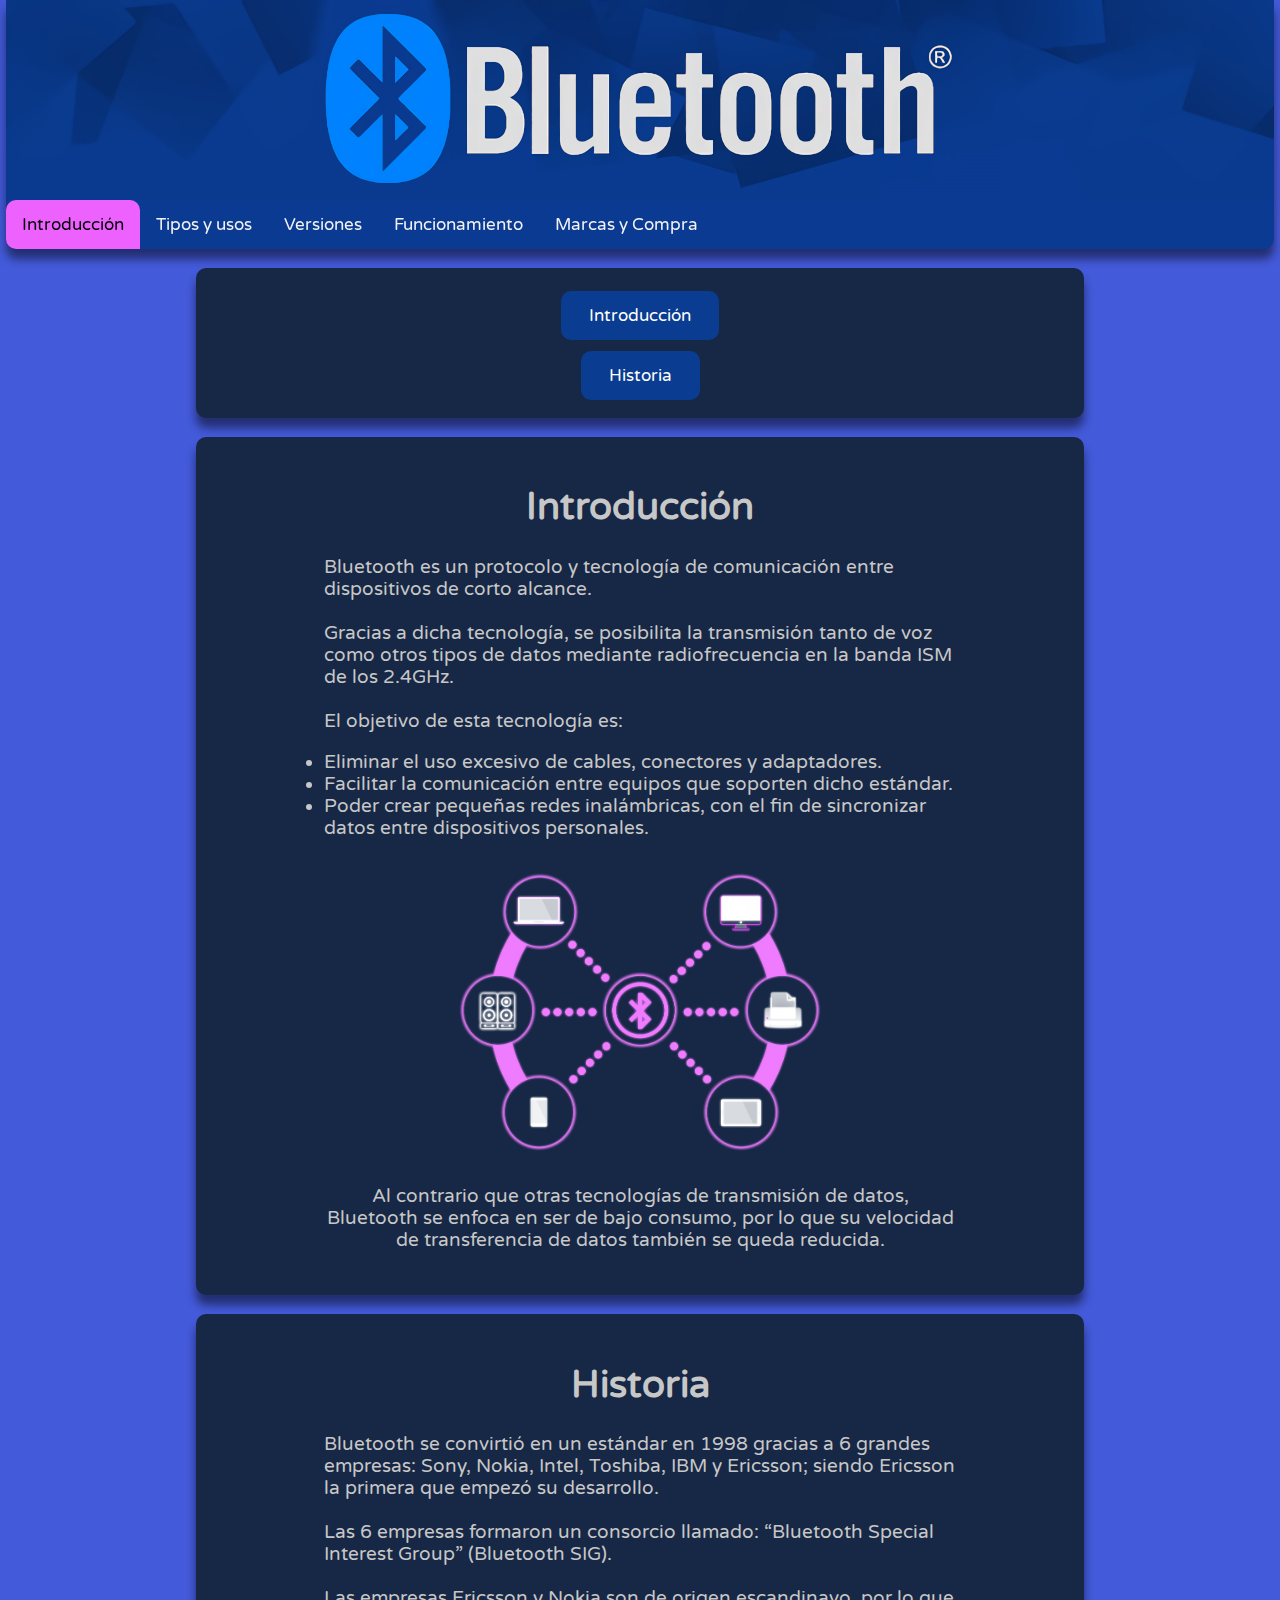
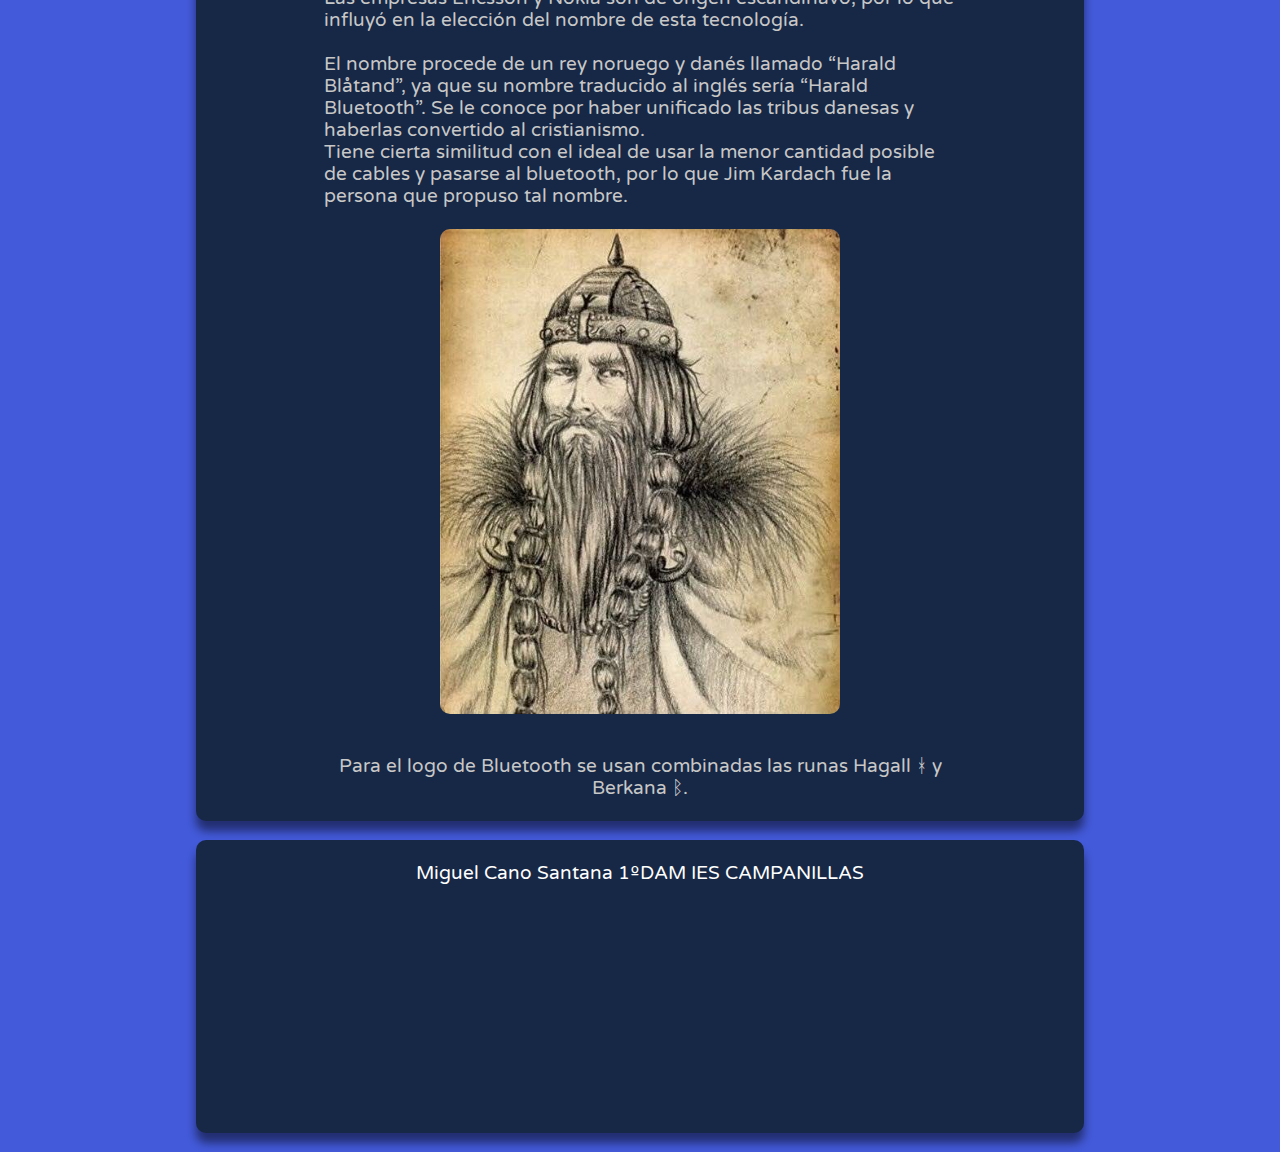
<file: index.html>
<!DOCTYPE html>
<html lang="es">
<head>
  <meta charset="UTF-8">
  <meta name="viewport" content="width=device-width, initial-scale=1.0">
  <meta http-equiv="X-UA-Compatible" content="ie=edge">
  <link href="https://fonts.googleapis.com/css?family=Varela+Round&display=swap" rel="stylesheet">
  <title>Bluetooth</title>
<link href="styles/main.css" rel="stylesheet">
<link rel="icon" href="images/favicon.ico" type="icon">

<script src="javascripts/main.js">
</script>


</head>
<body>

  <!-- Header -->
  <header>
  </header>

  <!-- NavBar -->
  <div class="navbar" id="myNavbar">
    <a href="index.html" class="active">Introducción</a>
    <a href="tipos.html" >Tipos y usos</a>
    <a href="versiones.html">Versiones</a>
    <a href="funcionamiento.html">Funcionamiento</a>
    <a href="marcas.html">Marcas y Compra</a>
    <a href="javascript:void(0);" style="font-size:15px;" class="icon" onclick="myFunction()">&#9776;</a>
  </div>
  
   <!-- Recuadro índice -->
  <div class = "recuadropagina">
    <p>
      <div class = "lista">
        <li> <br></li>
        <li><a class = "boton"; href="#jump1">Introducción</a></li>
        <li> <br></li>
        <li><a class = "boton"; href="#jump2">Historia</a></li>
        <li> <br> </li>
      </div>

    </p>

  </div>

   <!-- Recuadro Contenido 1 -->
   <div class = "recuadropagina">
      <br>
      <h1 class="titulo" id="jump1">Introducción</h1>
      <div class="texto">
        <p>
          Bluetooth es un protocolo y tecnología de comunicación entre dispositivos de corto alcance.<br>
          <br>
          Gracias a dicha tecnología, se posibilita la transmisión tanto de voz como otros tipos de datos mediante radiofrecuencia en la banda ISM de los 2.4GHz.<br>
          <br>
          El objetivo de esta tecnología es:
          <li>Eliminar el uso excesivo de cables, conectores y adaptadores.</li>
          <li>Facilitar la comunicación entre equipos que soporten dicho estándar.</li>
          <li>Poder crear pequeñas redes inalámbricas, con el fin de sincronizar datos entre dispositivos personales.</li>
          <br>
          <img class="imagentransparente" src="images/image1.png" alt="Dispositivos Bluetooth">
          <br>
          <div class="comentariocentrado">Al contrario que otras tecnologías de transmisión de datos, Bluetooth se enfoca en ser de bajo consumo, por lo que su velocidad de transferencia de datos también se queda reducida.</div>
          <br>
          <br>
        </p>
      </div>
    </div>  

   <!-- Recuadro Contenido 2 -->
   <div class = "recuadropagina">
      <br>
      <h1 class="titulo" id="jump2">Historia</h1>
      <div class="texto">
        <p>
          Bluetooth se convirtió en un estándar en 1998 gracias a 6 grandes empresas: Sony, Nokia, Intel, Toshiba, IBM y Ericsson; siendo Ericsson la primera que empezó su desarrollo.<br>
          <br>
          Las 6 empresas formaron un consorcio llamado: “Bluetooth Special Interest Group” (Bluetooth SIG).<br>
          <br>
          Las empresas Ericsson y Nokia son de origen escandinavo, por lo que influyó en la elección del nombre de esta tecnología.<br>
          <br>
          El nombre procede de un rey noruego y danés llamado “Harald Blåtand”, ya que su nombre traducido al inglés sería “Harald Bluetooth”.
          Se le conoce por haber unificado las tribus danesas y haberlas convertido al cristianismo.<br>
          Tiene cierta similitud con el ideal de usar la menor cantidad posible de cables y pasarse al bluetooth, por lo que Jim Kardach fue la persona que propuso tal nombre.<br>
          <br>

          <img class="imagenNOtransparente" src="images/image2.jpg" alt="Dispositivos Bluetooth">
          <br>
          <div class="comentariocentrado">Para el logo de Bluetooth se usan combinadas las runas Hagall ᚼ y Berkana ᛒ.</div>
          <br>
        </p>
      </div>
    </div>

<footer>
  <p>
    <br>
    Miguel Cano Santana 1ºDAM IES CAMPANILLAS <br>
    <br>
    <iframe src="https://www.google.com/maps/embed?pb=!1m18!1m12!1m3!1d3197.250108470297!2d-4.556652684375276!3d36.74056727875326!2m3!1f0!2f0!3f0!3m2!1i1024!2i768!4f13.1!3m3!1m2!1s0xd72f1d2fec00015%3A0xa10982d4c497c887!2sIES%20Campanillas%20FP%20PTA!5e0!3m2!1ses!2ses!4v1575588926547!5m2!1ses!2ses" width="99.5%" height="200" frameborder="0" style="border:0;" allowfullscreen="1"></iframe>
    <br>
    <br>
  </p>
</footer>


</body>
</html>
</file>
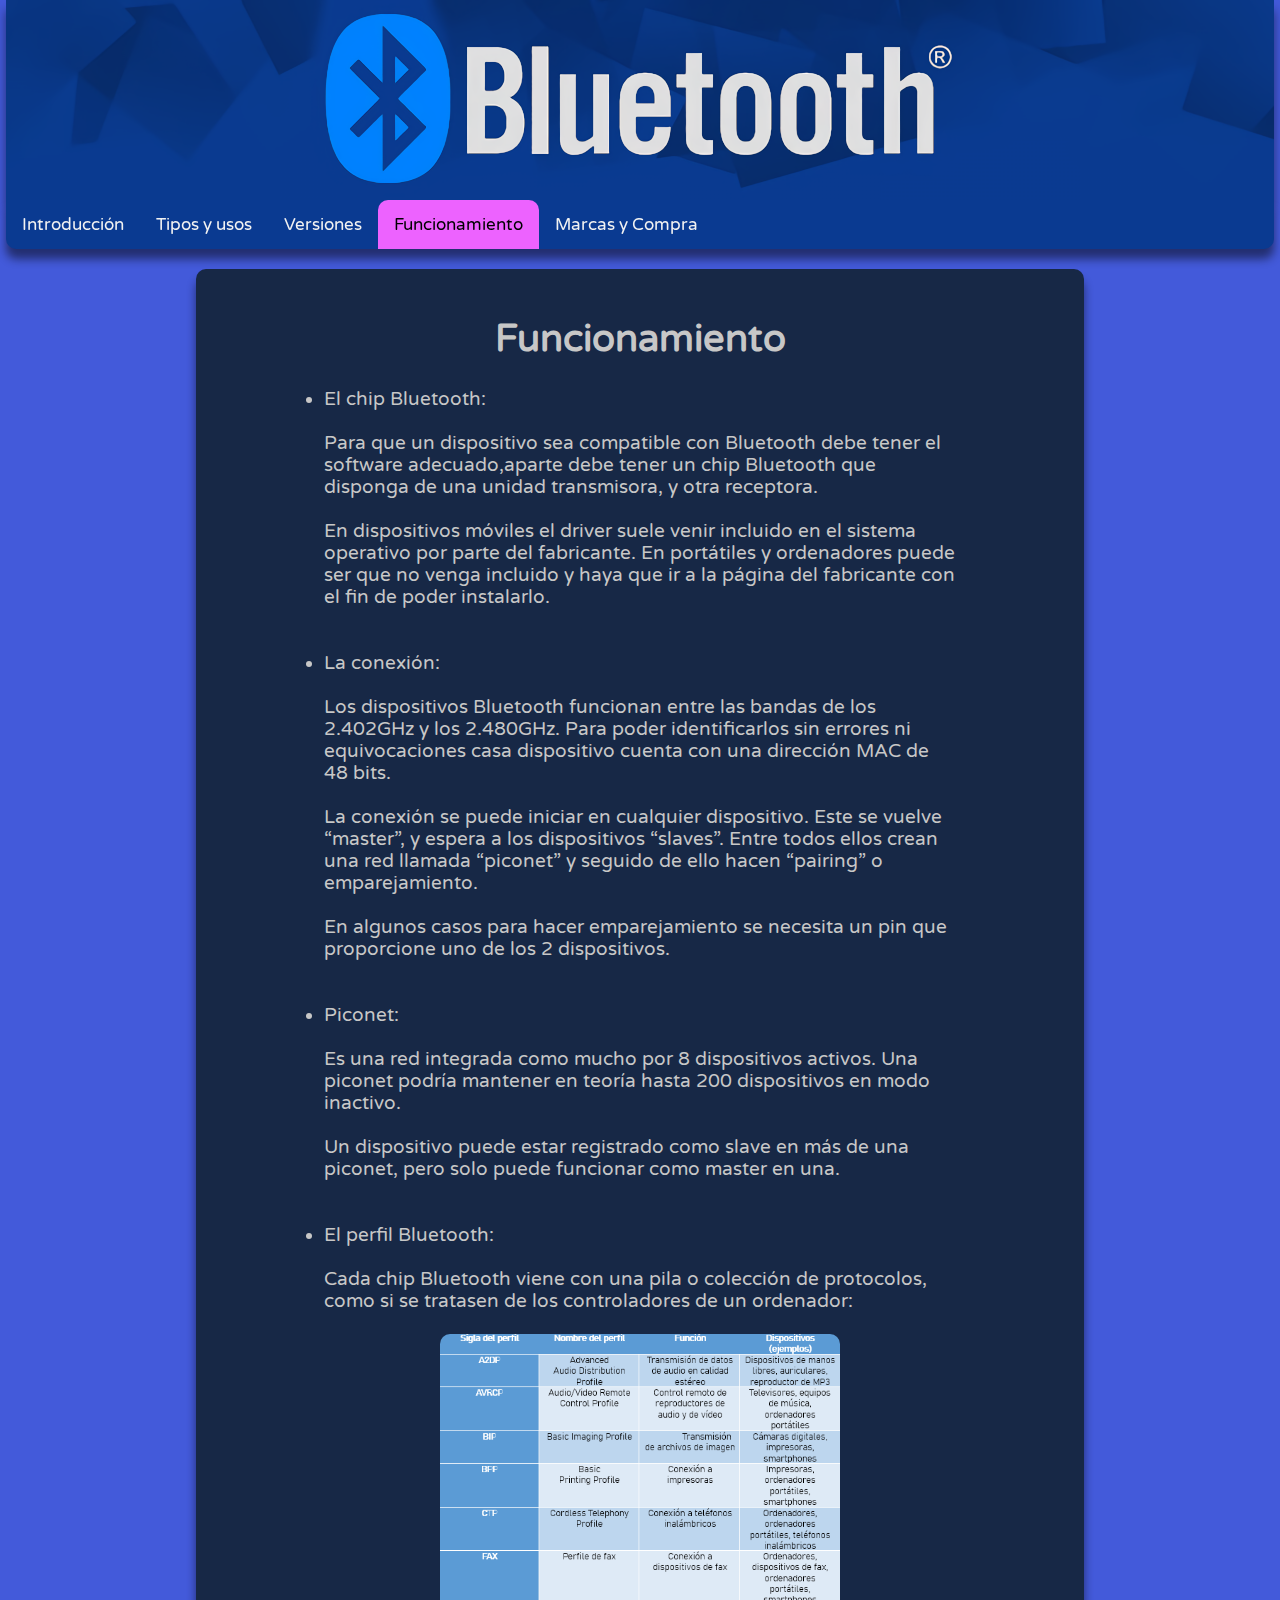
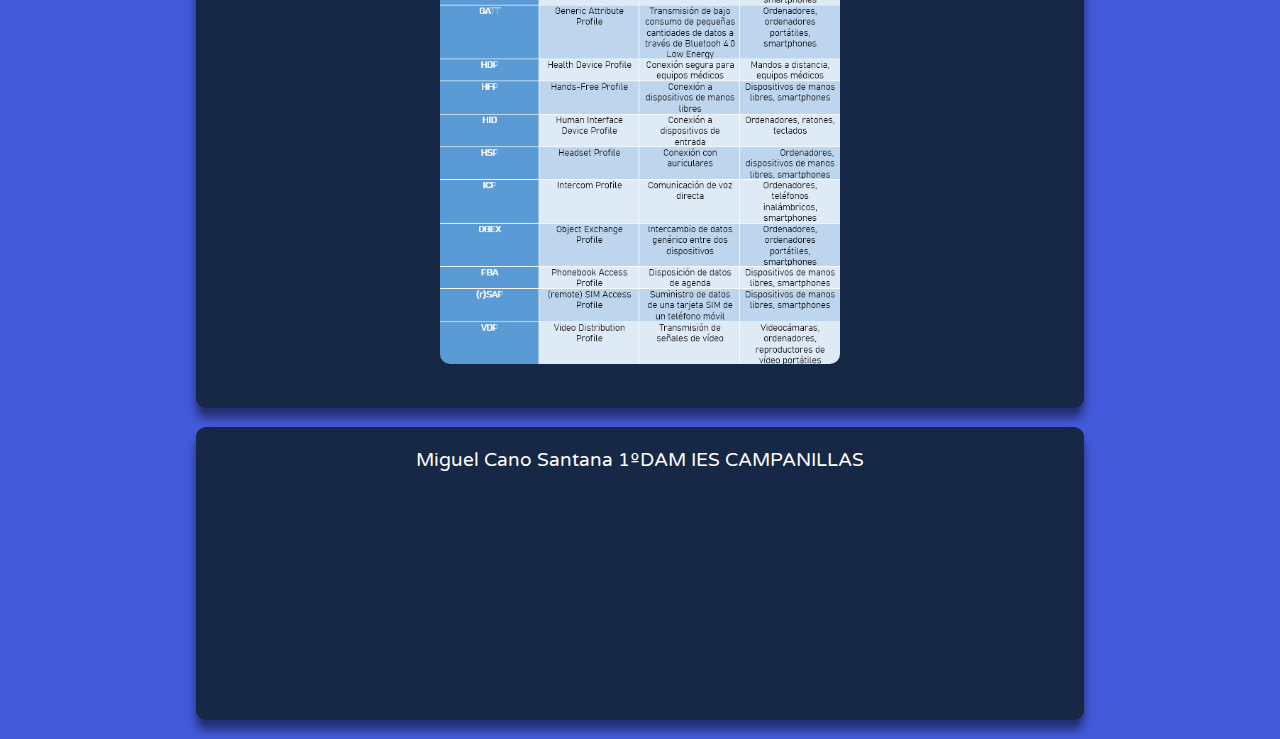
<file: funcionamiento.html>
<!DOCTYPE html>
<html lang="es">
<head>
  <meta charset="UTF-8">
  <meta name="viewport" content="width=device-width, initial-scale=1.0">
  <meta http-equiv="X-UA-Compatible" content="ie=edge">
  <link href="https://fonts.googleapis.com/css?family=Varela+Round&display=swap" rel="stylesheet">
  <title>Bluetooth</title>
<link href="styles/main.css" rel="stylesheet">
<link rel="icon" href="images/favicon.ico" type="icon">

<script src="javascripts/main.js">
</script>


</head>
<body>

  <!-- Header -->
  <header>
  </header>

  <!-- NavBar -->
  <div class="navbar" id="myNavbar">
    <a href="index.html" >Introducción</a>
    <a href="tipos.html" >Tipos y usos</a>
    <a href="versiones.html">Versiones</a>
    <a href="funcionamiento.html" class="active">Funcionamiento</a>
    <a href="marcas.html">Marcas y Compra</a>
    <a href="javascript:void(0);" style="font-size:15px;" class="icon" onclick="myFunction()">&#9776;</a>
  </div>

   <!-- Recuadro Contenido 1 -->
   <br>
   <div class = "recuadropagina">
      <br>
      <h1 class="titulo" id="jump1">Funcionamiento</h1>
      <div class="texto">
        <p>
          <li>El chip Bluetooth:</li>
          <br>
          Para que un dispositivo sea compatible con Bluetooth debe tener el software adecuado,aparte debe tener un chip Bluetooth que disponga de una unidad transmisora, y otra receptora. <br>
          <br>
          En dispositivos móviles el driver suele venir incluido en el sistema operativo por parte del fabricante.
          En portátiles y ordenadores puede ser que no venga incluido y haya que ir a la página del fabricante con el fin de poder instalarlo.<br>
          <br>
          <br>
          <li>La conexión:</li>
          <br>
          Los dispositivos Bluetooth funcionan entre las bandas de los 2.402GHz y los 2.480GHz. Para poder identificarlos sin errores ni equivocaciones casa dispositivo cuenta con una dirección MAC de 48 bits.<br>
          <br>
          La conexión se puede iniciar en cualquier dispositivo. Este se vuelve “master”, y espera a los dispositivos “slaves”.
          Entre todos ellos crean una red llamada “piconet” y seguido de ello hacen “pairing” o emparejamiento.<br>
          <br>
          En algunos casos para hacer emparejamiento se necesita un pin que proporcione uno de los 2 dispositivos.<br>
          <br>
          <br>
          <li>Piconet:</li>
          <br>
          Es una red integrada como mucho por 8 dispositivos activos. Una piconet podría mantener en teoría hasta 200 dispositivos en modo inactivo.<br>
          <br>
          Un dispositivo puede estar registrado como slave en más de una piconet, pero solo puede funcionar como master en una.<br>
          <br>
          <br>
          <li>El perfil Bluetooth:</li>
          <br>
          Cada chip Bluetooth viene con una pila o colección de protocolos, como si se tratasen de los controladores de un ordenador:<br>
          <br>
          <img class="imagenNOtransparente" src="images/tabla3.png" alt="Dispositivos Bluetooth">
          <br>
          <br>
          
        </p>
      </div>
    </div>  
    </div>

<footer>
  <p>
    <br>
    Miguel Cano Santana 1ºDAM IES CAMPANILLAS <br>
    <br>
    <iframe src="https://www.google.com/maps/embed?pb=!1m18!1m12!1m3!1d3197.250108470297!2d-4.556652684375276!3d36.74056727875326!2m3!1f0!2f0!3f0!3m2!1i1024!2i768!4f13.1!3m3!1m2!1s0xd72f1d2fec00015%3A0xa10982d4c497c887!2sIES%20Campanillas%20FP%20PTA!5e0!3m2!1ses!2ses!4v1575588926547!5m2!1ses!2ses" width="99.5%" height="200" frameborder="0" style="border:0;" allowfullscreen="1"></iframe>
    <br>
    <br>
  </p>
</footer>


</body>
</html>
</file>
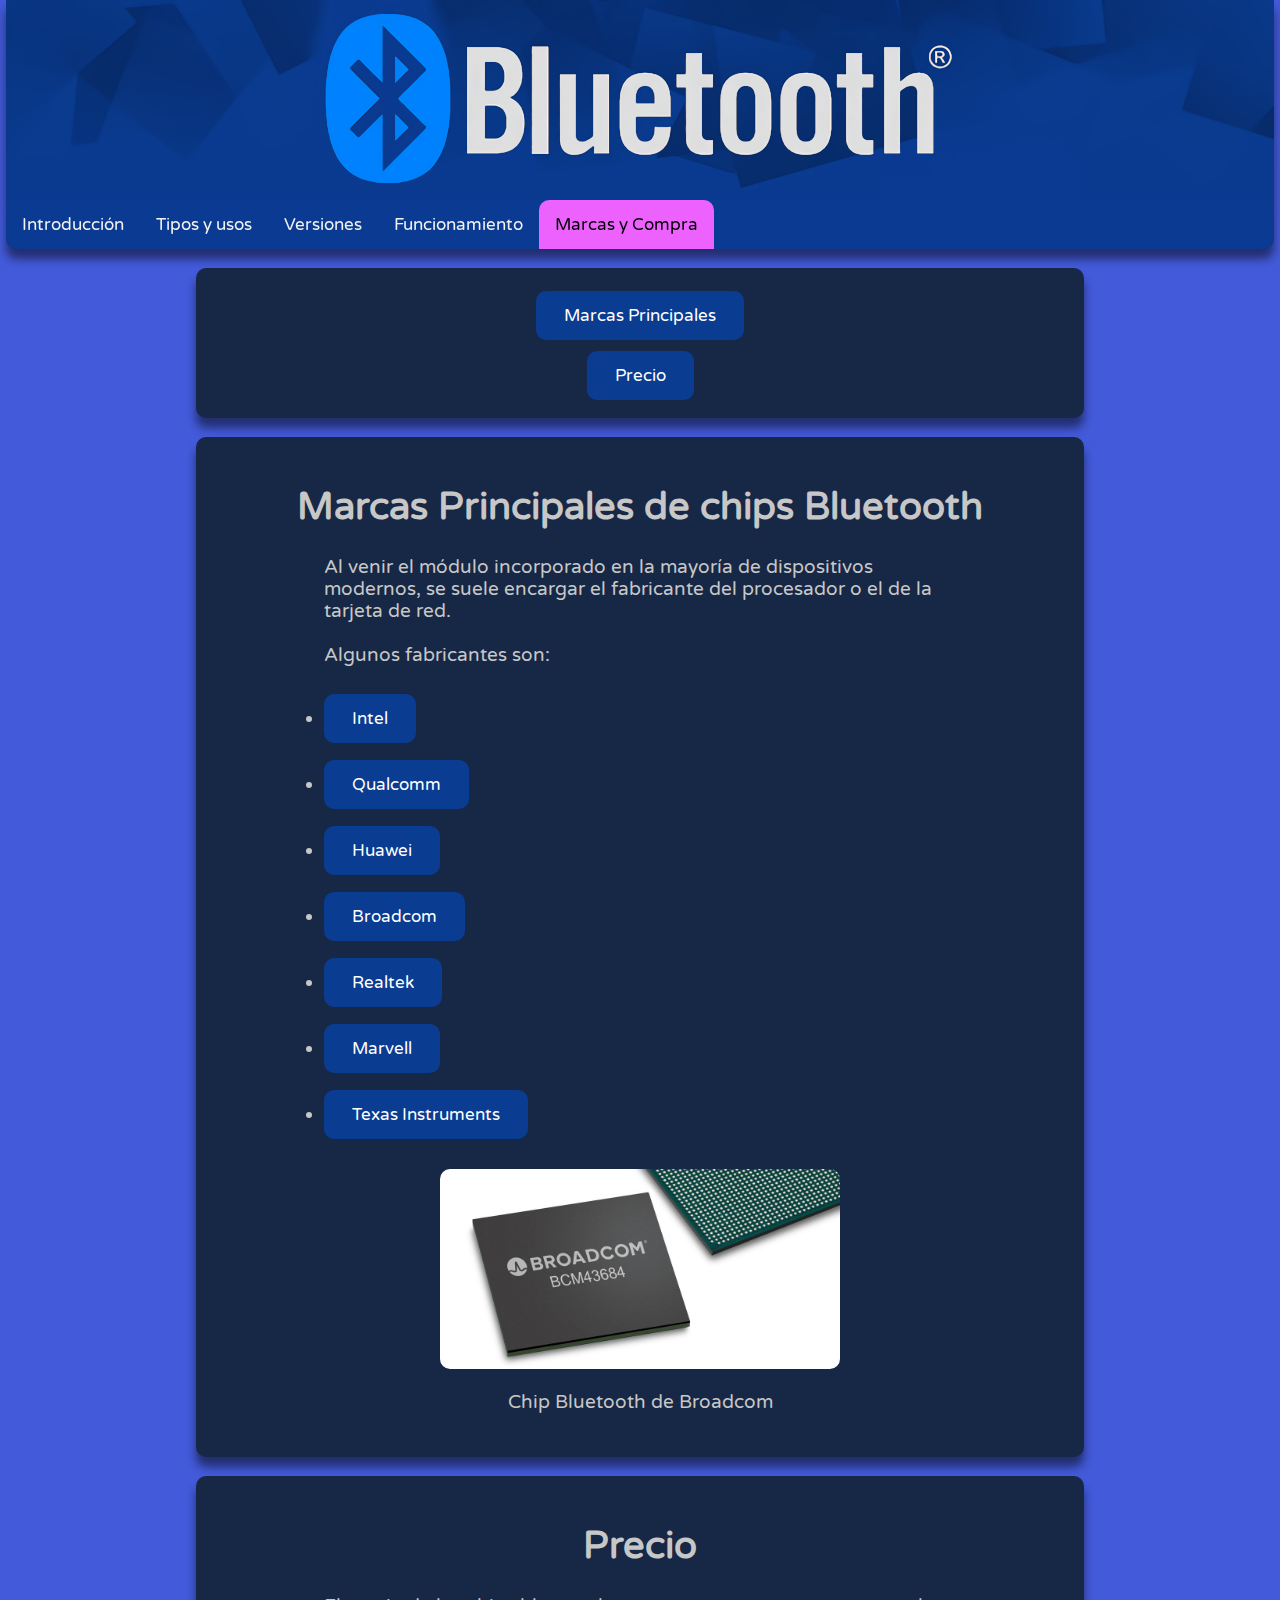
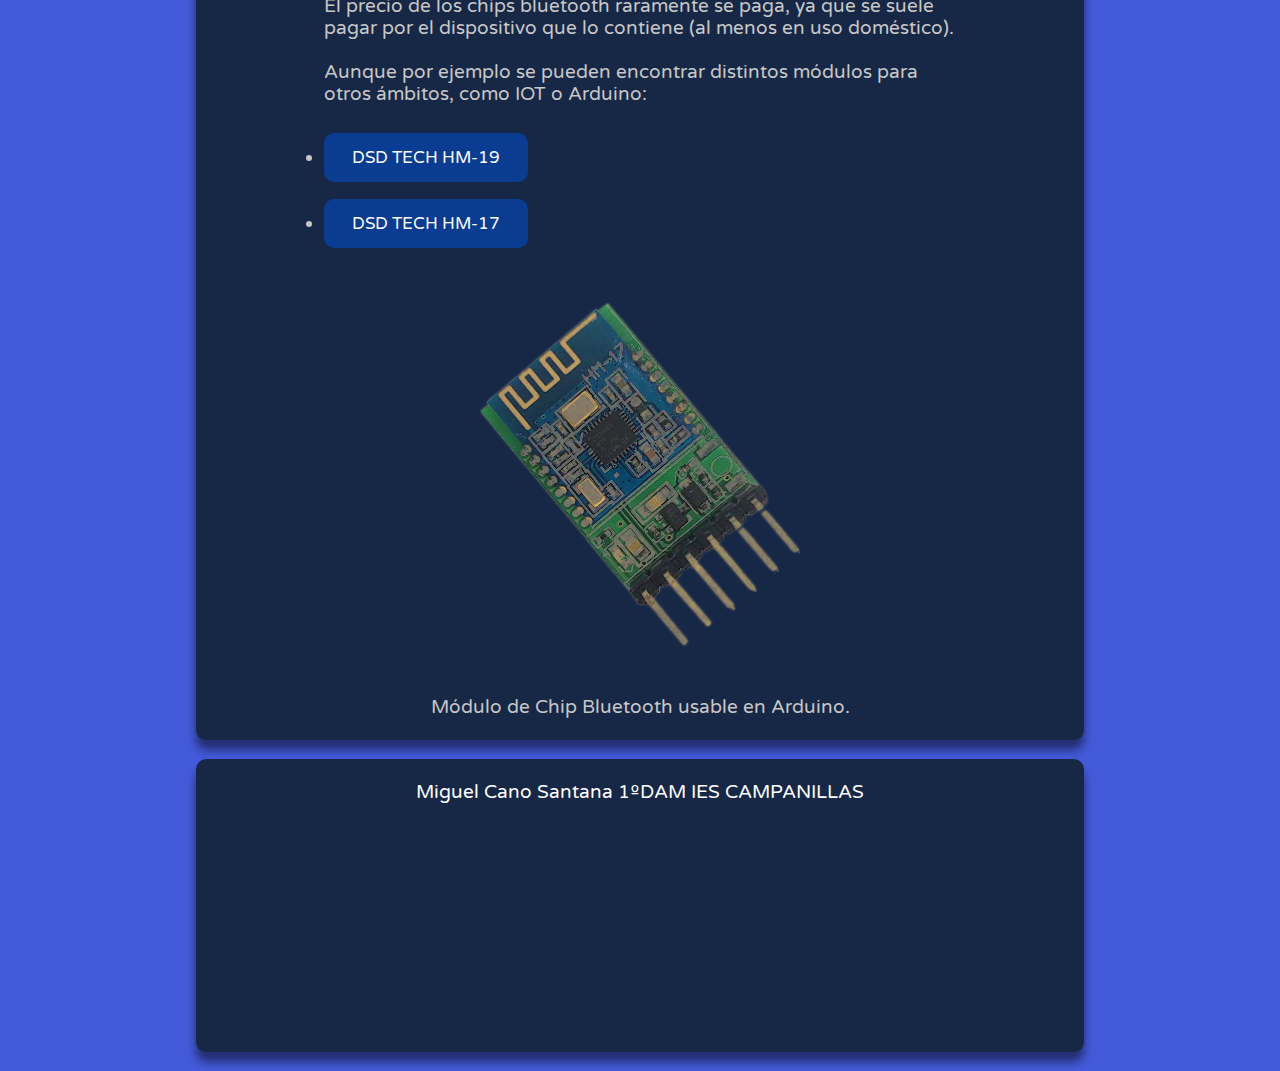
<file: marcas.html>
<!DOCTYPE html>
<html lang="es">
<head>
  <meta charset="UTF-8">
  <meta name="viewport" content="width=device-width, initial-scale=1.0">
  <meta http-equiv="X-UA-Compatible" content="ie=edge">
  <link href="https://fonts.googleapis.com/css?family=Varela+Round&display=swap" rel="stylesheet">
  <title>Bluetooth</title>
<link href="styles/main.css" rel="stylesheet">
<link rel="icon" href="images/favicon.ico" type="icon">

<script src="javascripts/main.js">
</script>


</head>
<body>

  <!-- Header -->
  <header>
  </header>

  <!-- NavBar -->
  <div class="navbar" id="myNavbar">
    <a href="index.html" >Introducción</a>
    <a href="tipos.html" >Tipos y usos</a>
    <a href="versiones.html">Versiones</a>
    <a href="funcionamiento.html" >Funcionamiento</a>
    <a href="marcas.html" class="active">Marcas y Compra</a>
    <a href="javascript:void(0);" style="font-size:15px;" class="icon" onclick="myFunction()">&#9776;</a>
  </div>
  
   <!-- Recuadro índice -->
  <div class = "recuadropagina">
    <p>
      <div class = "lista">
        <li> <br></li>
        <li><a class = "boton"; href="#jump1">Marcas Principales</a></li>
        <li> <br></li>
        <li><a class = "boton"; href="#jump2">Precio</a></li>
        <li> <br> </li>
      </div>

    </p>

  </div>

   <!-- Recuadro Contenido 1 -->
   <div class = "recuadropagina">
      <br>
      <h1 class="titulo" id="jump1">Marcas Principales de chips Bluetooth</h1>
      <div class="texto">
        <p>
          Al venir el módulo incorporado en la mayoría de dispositivos modernos, se suele encargar el fabricante del procesador o el de la tarjeta de red.<br>
          <br>
          Algunos fabricantes son:<br>
          <br>
          <li><a class = "boton" href="https://www.intel.es/" target="_blank">Intel</a></li>
          <br>
          <br>
          <li><a class = "boton" href="https://www.qualcomm.com/" target="_blank">Qualcomm</a></li>
          <br>
          <br>
          <li><a class = "boton" href="https://www.huawei.com/en/" target="_blank">Huawei</a></li>
          <br>
          <br>
          <li><a class = "boton" href=" https://www.broadcom.com/" target="_blank">Broadcom</a></li>
          <br>
          <br>
          <li><a class = "boton" href="https://www.realtek.com/en/" target="_blank">Realtek</a></li>
          <br>
          <br>
          <li><a class = "boton" href="https://www.marvell.com/" target="_blank">Marvell</a></li>
          <br>
          <br>
          <li><a class = "boton" href="http://www.ti.com/" target="_blank">Texas Instruments</a></li>
          <br>
          <br>
          <img class="imagenNOtransparente" src="images/image4.jpg" alt="Dispositivos Bluetooth">
          <br>
          <div class="comentariocentrado">Chip Bluetooth de Broadcom</div>
          <br>
          <br>
        </p>
      </div>
    </div>  

   <!-- Recuadro Contenido 2 -->
   <div class = "recuadropagina">
      <br>
      <h1 class="titulo" id="jump2">Precio</h1>
      <div class="texto">
        <p>
          El precio de los chips bluetooth raramente se paga, ya que se suele pagar por el dispositivo que lo contiene (al menos en uso doméstico).<br>
          <br>
          Aunque por ejemplo se pueden encontrar distintos módulos para otros ámbitos, como IOT o Arduino:<br>
          <br>
          <li><a class = "boton" href="https://www.amazon.es/DSD-TECH-Bluetooth-CC2640R2F-Arduino/dp/B07MBLVHH8/ref=sr_1_2_sspa?__mk_es_ES=%C3%85M%C3%85%C5%BD%C3%95%C3%91&keywords=bluetooth+chip&qid=1575325788&sr=8-2-spons&psc=1&spLa=[base64]" target="_blank">DSD TECH HM-19</a></li>
          <br>
          <br>
          <li><a class = "boton" href="https://www.amazon.es/DSD-TECH-Bluetooth-CC2640R2F-Compatible/dp/B07GNZFDH2/ref=sr_1_4?__mk_es_ES=%C3%85M%C3%85%C5%BD%C3%95%C3%91&keywords=bluetooth+chip&qid=1575325788&sr=8-4" target="_blank">DSD TECH HM-17</a></li>
          
          <br>
          <br>

          <img class="imagenNOtransparente" src="images/chip.png" alt="Dispositivos Bluetooth">
          <br>
          <div class="comentariocentrado">Módulo de Chip Bluetooth usable en Arduino.</div>
          <br>
        </p>
      </div>
    </div>

<footer>
  <p>
    <br>
    Miguel Cano Santana 1ºDAM IES CAMPANILLAS <br>
    <br>
    <iframe src="https://www.google.com/maps/embed?pb=!1m18!1m12!1m3!1d3197.250108470297!2d-4.556652684375276!3d36.74056727875326!2m3!1f0!2f0!3f0!3m2!1i1024!2i768!4f13.1!3m3!1m2!1s0xd72f1d2fec00015%3A0xa10982d4c497c887!2sIES%20Campanillas%20FP%20PTA!5e0!3m2!1ses!2ses!4v1575588926547!5m2!1ses!2ses" width="99.5%" height="200" frameborder="0" style="border:0;" allowfullscreen="1"></iframe>
    <br>
    <br>
  </p>
</footer>


</body>
</html>
</file>
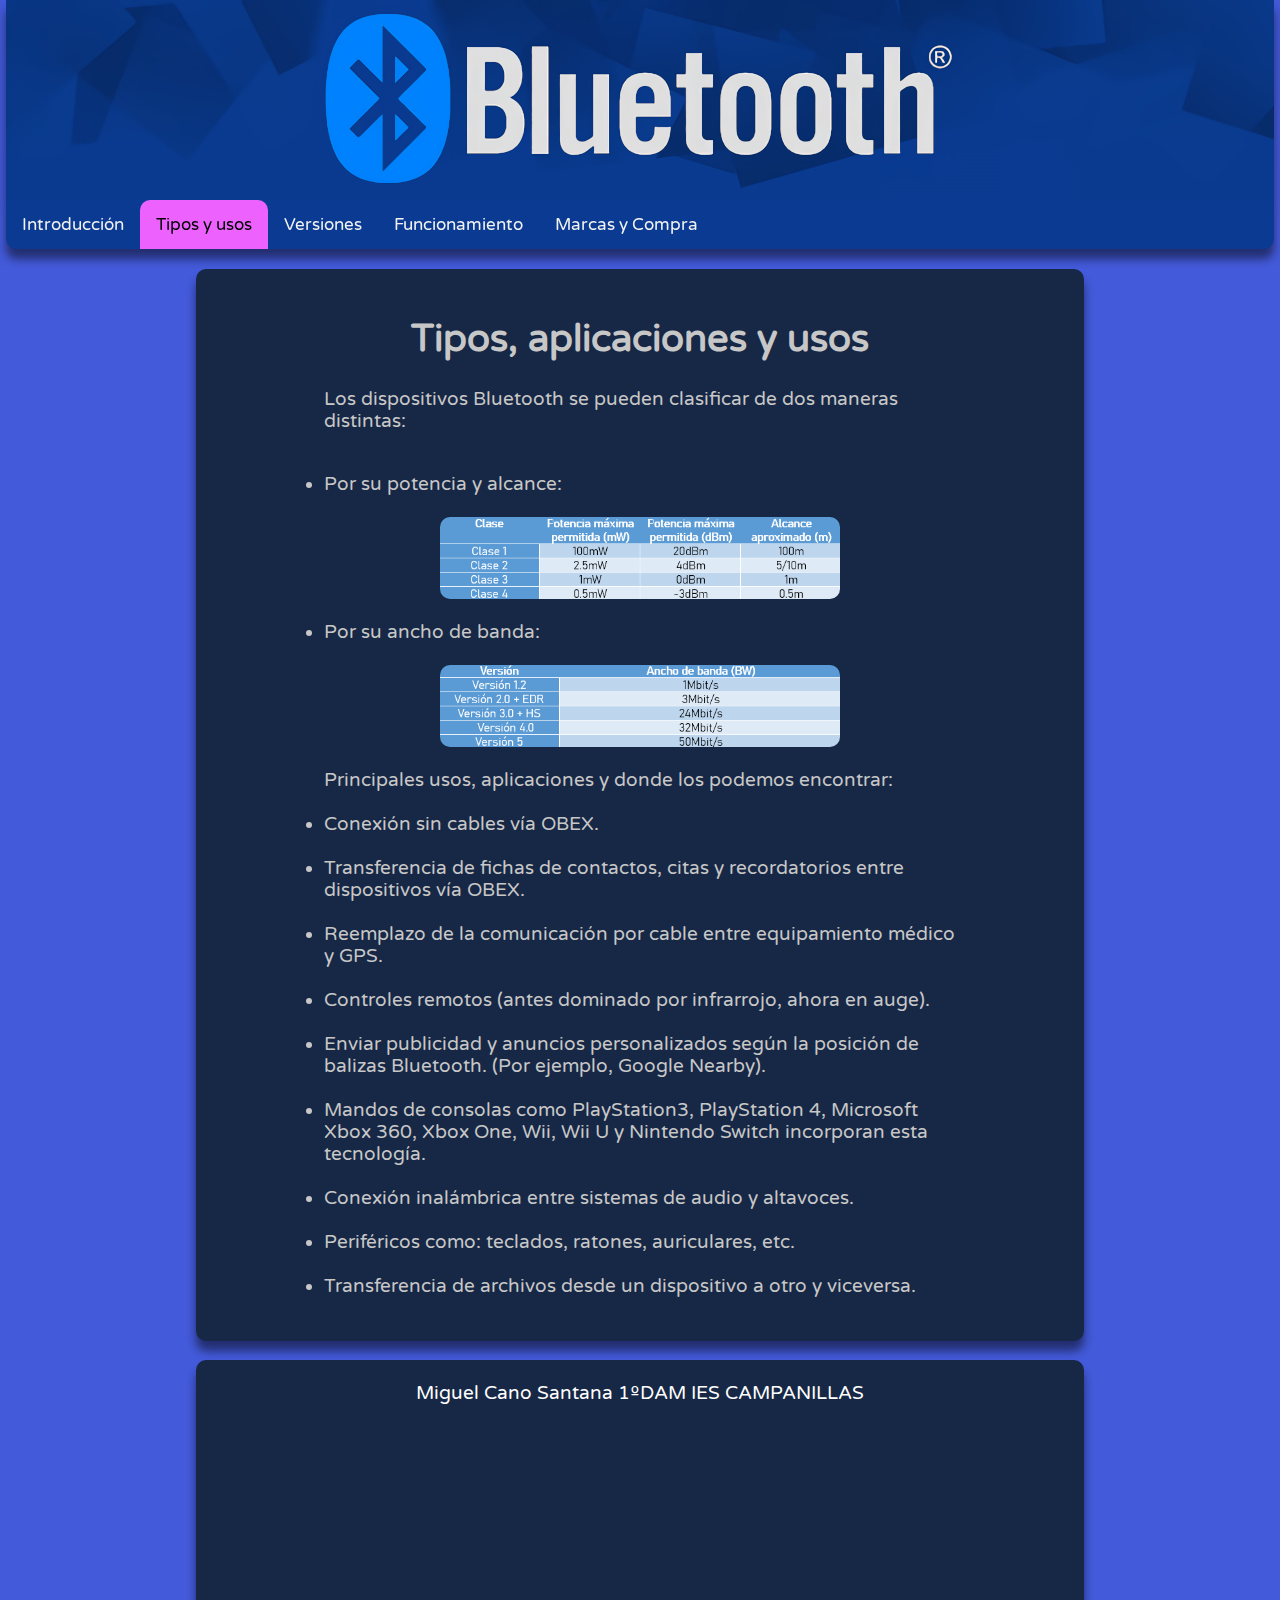
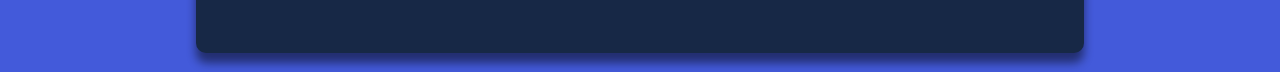
<file: tipos.html>
<!DOCTYPE html>
<html lang="es">
<head>
  <meta charset="UTF-8">
  <meta name="viewport" content="width=device-width, initial-scale=1.0">
  <meta http-equiv="X-UA-Compatible" content="ie=edge">
  <link href="https://fonts.googleapis.com/css?family=Varela+Round&display=swap" rel="stylesheet">
  <title>Bluetooth</title>
<link href="styles/main.css" rel="stylesheet">
<link rel="icon" href="images/favicon.ico" type="icon">

<script src="javascripts/main.js">
</script>


</head>
<body>

  <!-- Header -->
  <header>
  </header>

  <!-- NavBar -->
  <div class="navbar" id="myNavbar">
    <a href="index.html" >Introducción</a>
    <a href="tipos.html" class="active">Tipos y usos</a>
    <a href="versiones.html">Versiones</a>
    <a href="funcionamiento.html" >Funcionamiento</a>
    <a href="marcas.html" >Marcas y Compra</a>
    <a href="javascript:void(0);" style="font-size:15px;" class="icon" onclick="myFunction()">&#9776;</a>
  </div>
  
   <!-- Recuadro Contenido 1 -->
   <br>
   <div class = "recuadropagina">
      <br>
      <h1 class="titulo" id="jump1">Tipos, aplicaciones y usos</h1>
      <div class="texto">
        <p>
          Los dispositivos Bluetooth se pueden clasificar de dos maneras distintas:<br>
          <br>

          <li>Por su potencia y alcance:</li>
          <br>
          <img class="imagenNOtransparente" src="images/tabla1.png" alt="Dispositivos Bluetooth">
          <br>
          <li>Por su ancho de banda:</li>
          <br>
          <img class="imagenNOtransparente" src="images/tabla2.png" alt="Dispositivos Bluetooth">
          <br>
          Principales usos, aplicaciones y donde los podemos encontrar: <br>
          <br>
          <li>Conexión sin cables vía OBEX.</li>
          <br>
          <li>Transferencia de fichas de contactos, citas y recordatorios entre dispositivos vía OBEX.</li>
          <br>
          <li>Reemplazo de la comunicación por cable entre equipamiento médico y GPS.</li>
          <br>
          <li>Controles remotos (antes dominado por infrarrojo, ahora en auge).</li>
          <br>
          <li>Enviar publicidad y anuncios personalizados según la posición de balizas Bluetooth. (Por ejemplo, Google Nearby).</li>
          <br>
          <li>Mandos de consolas como PlayStation3, PlayStation 4, Microsoft Xbox 360, Xbox One, Wii, Wii U y Nintendo Switch incorporan esta tecnología.</li>
          <br>
          <li>Conexión inalámbrica entre sistemas de audio y altavoces.</li>
          <br>
          <li>Periféricos como: teclados, ratones, auriculares, etc.</li>
          <br>
          <li>Transferencia de archivos desde un dispositivo a otro y viceversa.</li>
          <br>
          <br>
        </p>
      </div>
    </div>  

    </div>

<footer>
  <p>
    <br>
    Miguel Cano Santana 1ºDAM IES CAMPANILLAS <br>
    <br>
    <iframe src="https://www.google.com/maps/embed?pb=!1m18!1m12!1m3!1d3197.250108470297!2d-4.556652684375276!3d36.74056727875326!2m3!1f0!2f0!3f0!3m2!1i1024!2i768!4f13.1!3m3!1m2!1s0xd72f1d2fec00015%3A0xa10982d4c497c887!2sIES%20Campanillas%20FP%20PTA!5e0!3m2!1ses!2ses!4v1575588926547!5m2!1ses!2ses" width="99.5%" height="200" frameborder="0" style="border:0;" allowfullscreen="1"></iframe>
    <br>
    <br>
  </p>
</footer>


</body>
</html>
</file>
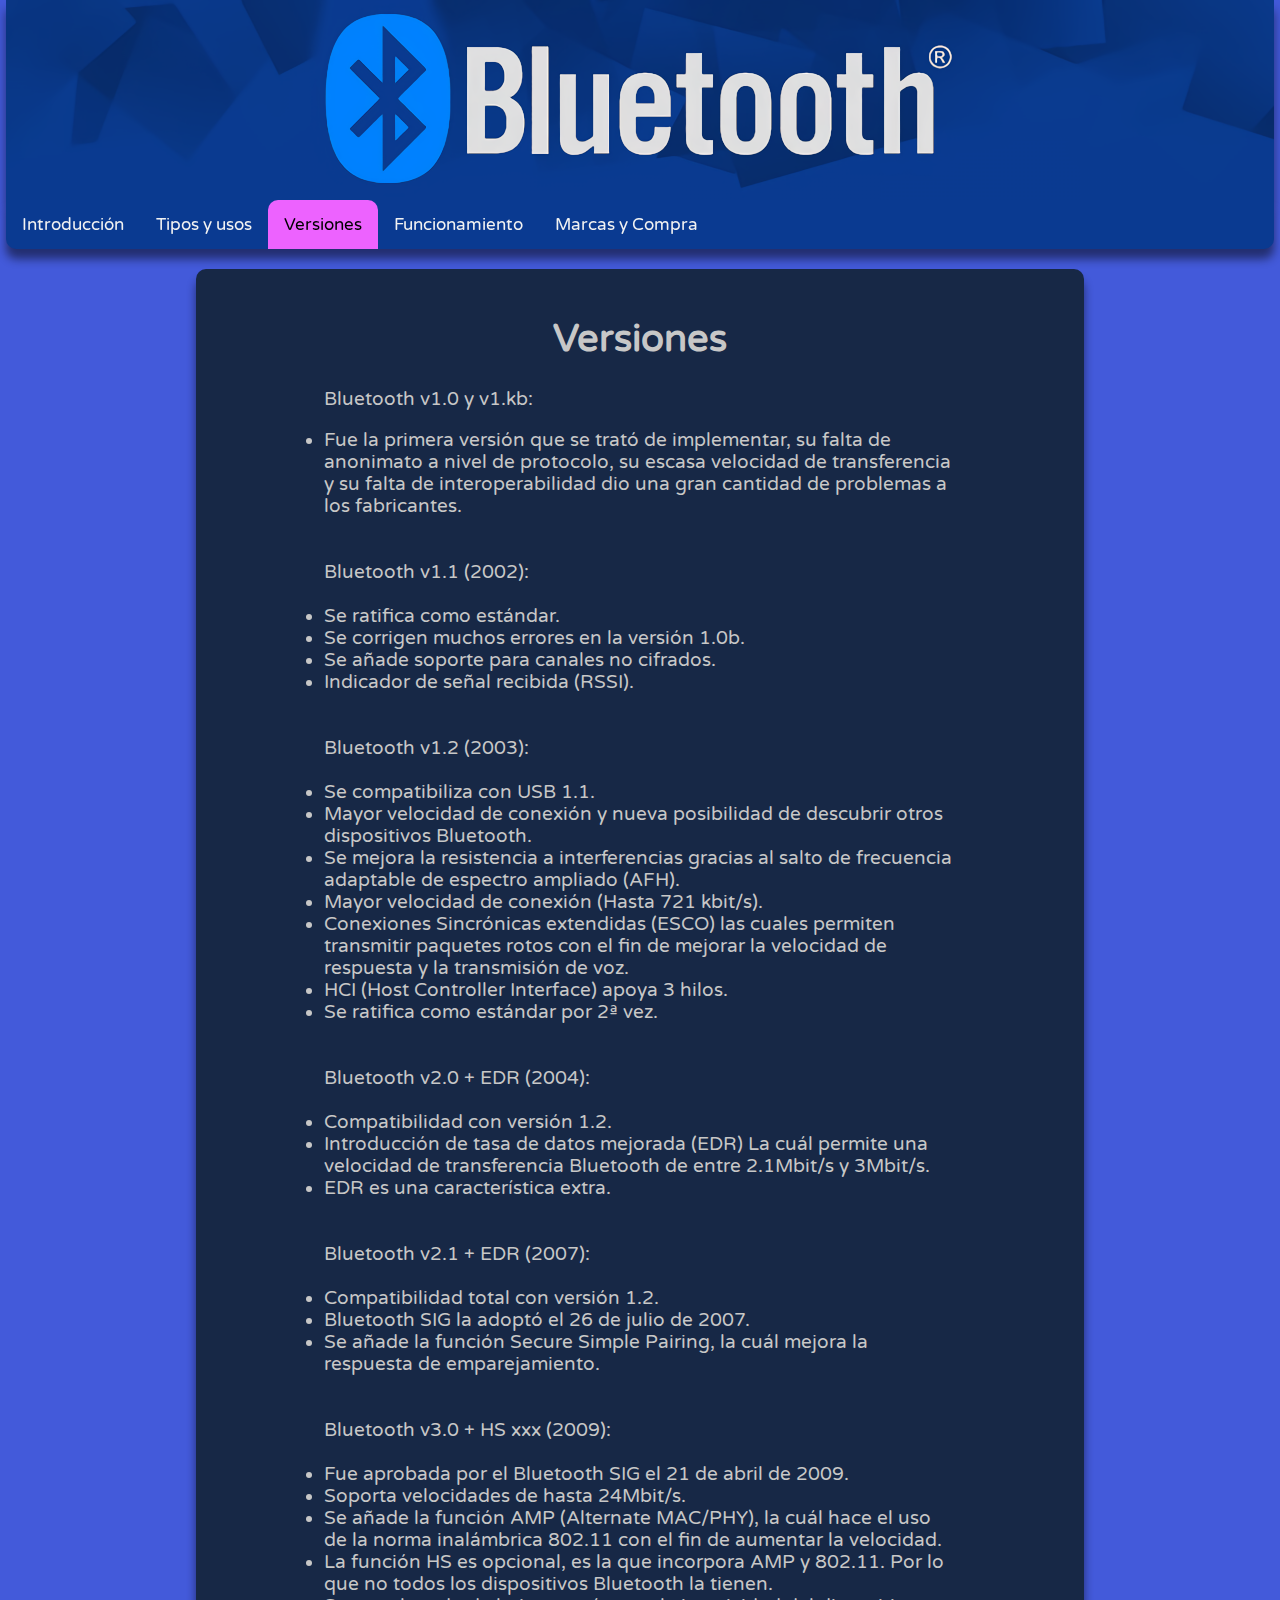
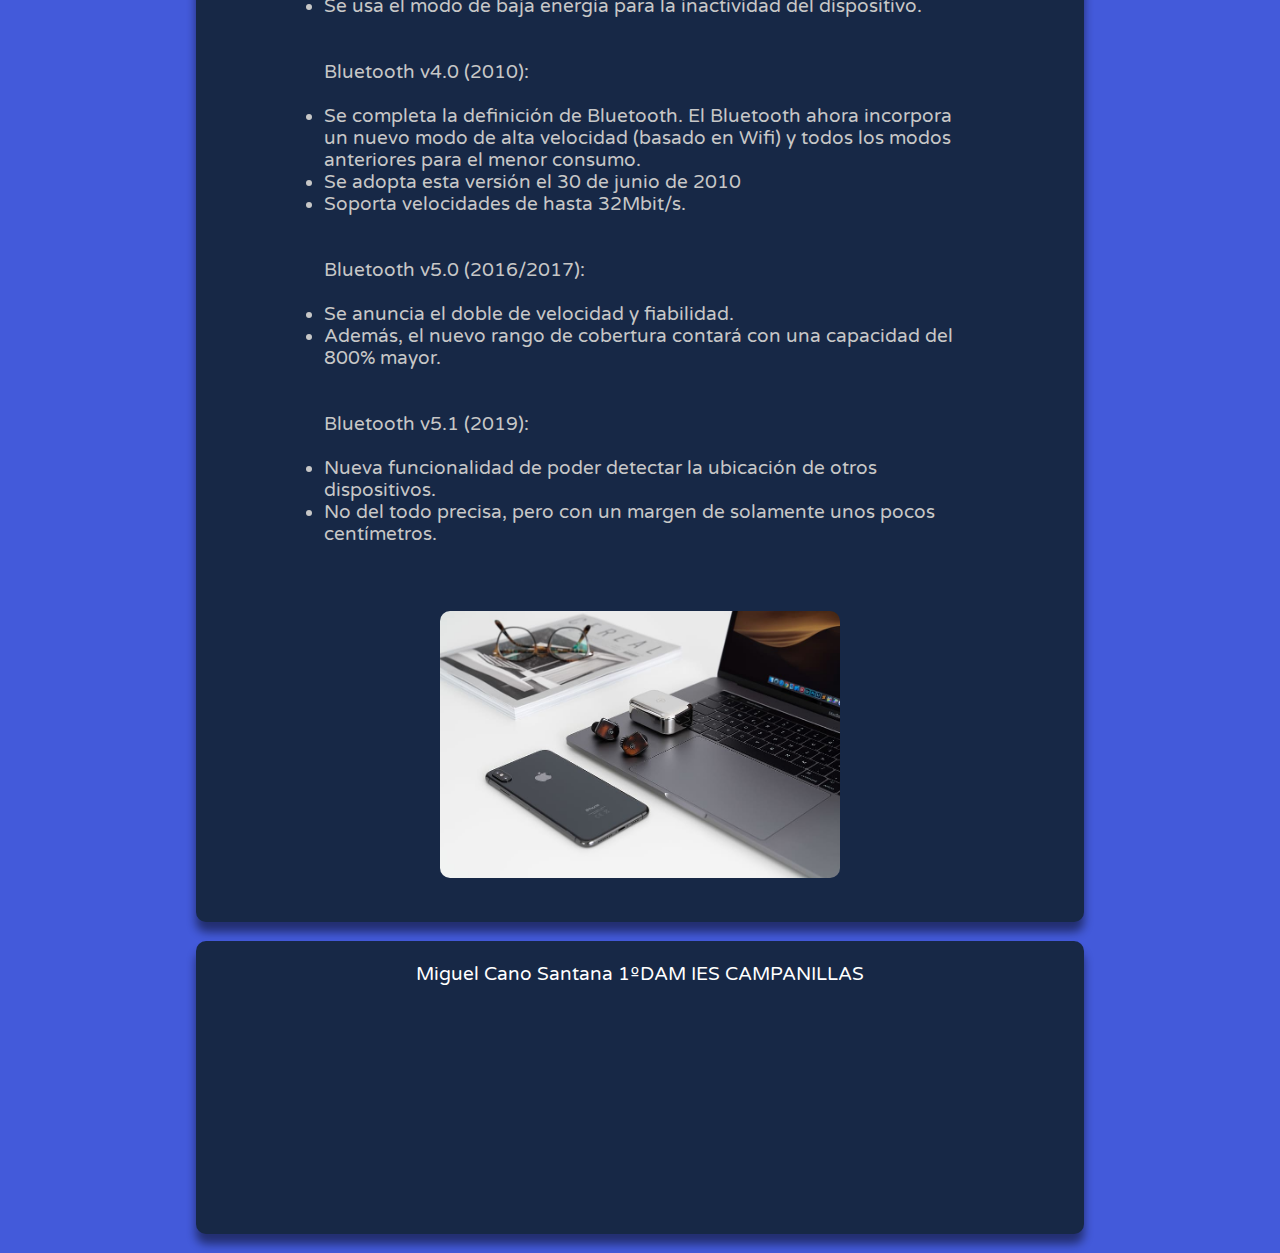
<file: versiones.html>
<!DOCTYPE html>
<html lang="es">
<head>
  <meta charset="UTF-8">
  <meta name="viewport" content="width=device-width, initial-scale=1.0">
  <meta http-equiv="X-UA-Compatible" content="ie=edge">
  <link href="https://fonts.googleapis.com/css?family=Varela+Round&display=swap" rel="stylesheet">
  <title>Bluetooth</title>
<link href="styles/main.css" rel="stylesheet">
<link rel="icon" href="images/favicon.ico" type="icon">

<script src="javascripts/main.js">
</script>


</head>
<body>

  <!-- Header -->
  <header>
  </header>

  <!-- NavBar -->
  <div class="navbar" id="myNavbar">
    <a href="index.html" >Introducción</a>
    <a href="tipos.html" >Tipos y usos</a>
    <a href="versiones.html" class="active">Versiones</a>
    <a href="funcionamiento.html" >Funcionamiento</a>
    <a href="marcas.html" >Marcas y Compra</a>
    <a href="javascript:void(0);" style="font-size:15px;" class="icon" onclick="myFunction()">&#9776;</a>
  </div>

   <!-- Recuadro Contenido 1 -->
   <br>
   <div class = "recuadropagina">
      <br>
      <h1 class="titulo" id="jump1">Versiones</h1>
      <div class="texto">
        <p>
          Bluetooth v1.0 y v1.kb:
          <li>Fue la primera versión que se trató de implementar, su falta de anonimato a nivel de protocolo, su escasa velocidad de transferencia y su falta de interoperabilidad dio una gran cantidad de problemas a los fabricantes.</li> 
          <br>
          <br>

          Bluetooth v1.1 (2002): <br>
          <br>
          <li>Se ratifica como estándar.</li>
          <li>Se corrigen muchos errores en la versión 1.0b.</li>
          <li>Se añade soporte para canales no cifrados.</li>
          <li>Indicador de señal recibida (RSSI).</li>
          <br>
          <br>   

          Bluetooth v1.2 (2003): <br>
          <br>
          <li>Se compatibiliza con USB 1.1.</li>
          <li>Mayor velocidad de conexión y nueva posibilidad de descubrir otros dispositivos Bluetooth.</li>
          <li>Se mejora la resistencia a interferencias gracias al salto de frecuencia adaptable de espectro ampliado (AFH).</li>
          <li>Mayor velocidad de conexión (Hasta 721 kbit/s).</li>
          <li>Conexiones Sincrónicas extendidas (ESCO) las cuales permiten transmitir paquetes rotos con el fin de mejorar la velocidad de respuesta y la transmisión de voz.</li>
          <li>HCI (Host Controller Interface) apoya 3 hilos.</li>
          <li>Se ratifica como estándar por 2ª vez.</li>
          <br>
          <br>

          Bluetooth v2.0 + EDR (2004): <br>
          <br>
          <li>Compatibilidad con versión 1.2.</li>
          <li>Introducción de tasa de datos mejorada (EDR) La cuál permite una velocidad de transferencia Bluetooth de entre 2.1Mbit/s y 3Mbit/s.</li>
          <li>EDR es una característica extra.</li>
          <br>
          <br>

          Bluetooth v2.1 + EDR (2007): <br>
          <br>
          <li>Compatibilidad total con versión 1.2.</li>
          <li>Bluetooth SIG la adoptó el 26 de julio de 2007.</li>
          <li>Se añade la función Secure Simple Pairing, la cuál mejora la respuesta de emparejamiento.</li>
          <br>
          <br>

          Bluetooth v3.0 + HS xxx (2009): <br>
          <br>
          <li>Fue aprobada por el Bluetooth SIG el 21 de abril de 2009.</li>
          <li>Soporta velocidades de hasta 24Mbit/s.</li>
          <li>Se añade la función AMP (Alternate MAC/PHY), la cuál hace el uso de la norma inalámbrica 802.11 con el fin de aumentar la velocidad.</li>
          <li>La función HS es opcional, es la que incorpora AMP y 802.11. Por lo que no todos los dispositivos Bluetooth la tienen.</li>
          <li>Se usa el modo de baja energía para la inactividad del dispositivo.</li>  
          <br>
          <br>

          Bluetooth v4.0 (2010): <br>
          <br>
          <li>Se completa la definición de Bluetooth. El Bluetooth ahora incorpora un nuevo modo de alta velocidad (basado en Wifi) y todos los modos anteriores para el menor consumo. </li>
          <li>Se adopta esta versión el 30 de junio de 2010</li>
          <li>Soporta velocidades de hasta 32Mbit/s.</li>
          <br>
          <br>

          Bluetooth v5.0 (2016/2017): <br>
          <br>
          <li>Se anuncia el doble de velocidad y fiabilidad.</li>
          <li>Además, el nuevo rango de cobertura contará con una capacidad del 800% mayor.</li>
          <br>
          <br>

          Bluetooth v5.1 (2019): <br>
          <br>
          <li>Nueva funcionalidad de poder detectar la ubicación de otros dispositivos.</li>
          <li>No del todo precisa, pero con un margen de solamente unos pocos centímetros.</li>
          <br>
          <br> 
                   

          <br>
          <img class="imagenNOtransparente" src="images/image3.jpg" alt="Dispositivos Bluetooth">
          <br>
          <br>
        </p>
      </div>
    </div>  
    </div>

<footer>
  <p>
    <br>
    Miguel Cano Santana 1ºDAM IES CAMPANILLAS <br>
    <br>
    <iframe src="https://www.google.com/maps/embed?pb=!1m18!1m12!1m3!1d3197.250108470297!2d-4.556652684375276!3d36.74056727875326!2m3!1f0!2f0!3f0!3m2!1i1024!2i768!4f13.1!3m3!1m2!1s0xd72f1d2fec00015%3A0xa10982d4c497c887!2sIES%20Campanillas%20FP%20PTA!5e0!3m2!1ses!2ses!4v1575588926547!5m2!1ses!2ses" width="99.5%" height="200" frameborder="0" style="border:0;" allowfullscreen="1"></iframe>
    <br>
    <br>
  </p>
</footer>


</body>
</html>
</file>
<file: styles/main.css>
/*----------------------------------------------------------------------------------------------*/
/*Body*/
body {
  margin-top: 0px;
  margin-bottom: 0px;
  font-family: 'Varela Round', sans-serif;
  background-color: #435ada;
}

/*----------------------------------------------------------------------------------------------*/
/*Header*/
header {position: relative;
  background-image: url("../images/header.png");
  background-size: cover;
  background-position: center;
  height:200px;
  margin-top: 0px;
  margin-bottom: 0px;
  box-shadow: 0px 10px 10px 0px rgba(0, 0, 0, 0.486);
  
}

/*----------------------------------------------------------------------------------------------*/
/*Navbar*/
.navbar {
  overflow: hidden;
  background-color:#0A3A91;  
  position: fixed;
  width: 100%;
  margin-bottom: 0px;
  box-shadow: 0px 10px 10px 0px  rgba(0, 0, 0, 0.486);

}

.navbar a {
  float: left;
  display: block;
  color: #f2f2f2;
  text-align: center;
  padding: 14px 16px;
  text-decoration: none;
  font-size: 17px;
}

.navbar a:hover {
  transition: background-color 0.25s;
  color: rgb(255, 255, 255);
}

.navbar a.active {
  background-color:#ed62ff;
  transition: background-color 0.25s;
  color: black;
}

.navbar .icon {
  display: none;
}

@media screen and (max-width: 819px) {
  /* Pone la barra de navegación abajo en el smartphone */
  .navbar {width: 100%; bottom: 0;
           position: fixed;
           border-radius: 20px 20px 20px 20px;
           margin: auto;

          }

  .navbar a{ font-size: 21x;

  }
  .navbar a:not(:first-child) {display: none;}
  .navbar a.icon {
    float: right;
    display: block; 
  }
  .navbar.responsive .icon {
    position: absolute;
    right: 0;
    bottom:0;
  }
  .navbar.responsive a {
    float: none;
    display: block;
    text-align: center;
  }

  .navbar a.active { border-radius: 20px 20px 20px 20px;
  }

  /*Margen 0 de body en móvil*/
  body {margin-left: 0px;
        margin-right: 0px;
        margin-bottom: 80px;}

  header{background-size: cover;
         background-image: url("../images/small.png");
         border-radius: 0px 0px 20px 20px;
        }
}

/* Pone la barra de navegación arriba en el modo pc*/
@media screen and (min-width: 820px) {
  .navbar {top: 0;
           position: sticky;
           border-radius: 0px 0px 10px 10px;
          }
  .navbar a:hover {
    border-radius: 10px 10px 0px 0px;
    background-color:#435ADA;
  }

  .navbar a.active {
    border-radius: 10px 10px 0px 0px;
  }

  .navbar a.active:hover {
    background-color:#ed62ff;

    color: black;
  }

  /*Margen 10 de body en pc*/
  body {margin-left: 6px;
        margin-right: 6px;
       }
       
}

@media screen and (max-width: 470px) {
  header {background-size: 100vw;
          background-repeat: no-repeat;
          background-color: #0A3C91;
          
  }

}
/*----------------------------------------------------------------------------------------------*/
/*Recuadro Página Texto*/
.recuadropagina {

                 background-color: rgb(23, 40, 70);
                 color: #c7c7c7;
                 font-size: 19px;
                 border-radius: 10px;
                 margin-left: 15%;
                 margin-right: 15%;
                 padding-bottom: 0px;
                 padding-top: 0px;
                 box-shadow: 0px 10px 10px 0px rgba(0, 0, 0, 0.486);
                 
                }

@media screen and (max-width: 820px) {
  .recuadropagina {margin-left: 10px;
                   margin-right: 10px;
                   font-size: 21px;   
                   border-radius: 20px;   
                  }
}

/*----------------------------------------------------------------------------------------------*/
/*Lista con botones*/

.lista {
  font-size: 25px;
  text-align: center;
  list-style: none;

}

.boton {
  background-color: #0A3C91;
  color: white;
  padding: 14px 28px;
  font-size: 16px;
  cursor: pointer;
  border-radius: 20px; 
  font-size: 21px;
  text-decoration: none; 
}

.boton:visited{color: white;
}

/*Pantalla Pc*/
@media screen and (min-width: 820px) {
  .boton{border-radius: 10px; 
         font-size: 17px;    
        }
  .boton:hover{background-color: #ed62ff;
               color: black;
               transition: background-color 0.25s;
               transition: color 0.25s;

  } 
}


/*----------------------------------------------------------------------------------------------*/
/*Texto e imágenes*/

.titulo{text-align: center;}

.texto{margin-left: 12px;
       margin-right: 12px;
}
.comentariocentrado{text-align: center;

}

.imagentransparente{
  display: block;
  margin-left: auto;
  margin-right: auto;
  width: 400px;
}

.imagenNOtransparente{
  display: block;
  margin-left: auto;
  margin-right: auto;
  width: 400px;
  border-radius: 10px;
}

/*Pantalla de Pc*/
@media screen and (min-width: 820px) {
  .texto{margin-left: 10vw;
         margin-right: 10vw;
        }
}

/*Pantalla de móvil*/
@media screen and (max-width: 819px) {
  .imagentransparente{width: 60vw;}
  .imagenNOtransparente{width: 60vw;
                        border-radius: 20px;
                       }
}


/*----------------------------------------------------------------------------------------------*/
/*Footer*/

footer {

  background-color: rgb(23, 40, 70);
  text-align: center;
  color: white;
  font-size: 19px;
  border-radius: 10px;
  padding-bottom: 0px;
  padding-top: 0px;
  margin-left: 15%;
  margin-right: 15%;
  box-shadow: 0px 10px 10px 0px rgba(0, 0, 0, 0.486);
  
 }


/*Pantalla móvil*/
 @media screen and (max-width: 820px) {
  footer {margin-left: 10px;
                   margin-right: 10px;
                   font-size: 21px;   
                   border-radius: 20px;   
                  }
}
</file>
